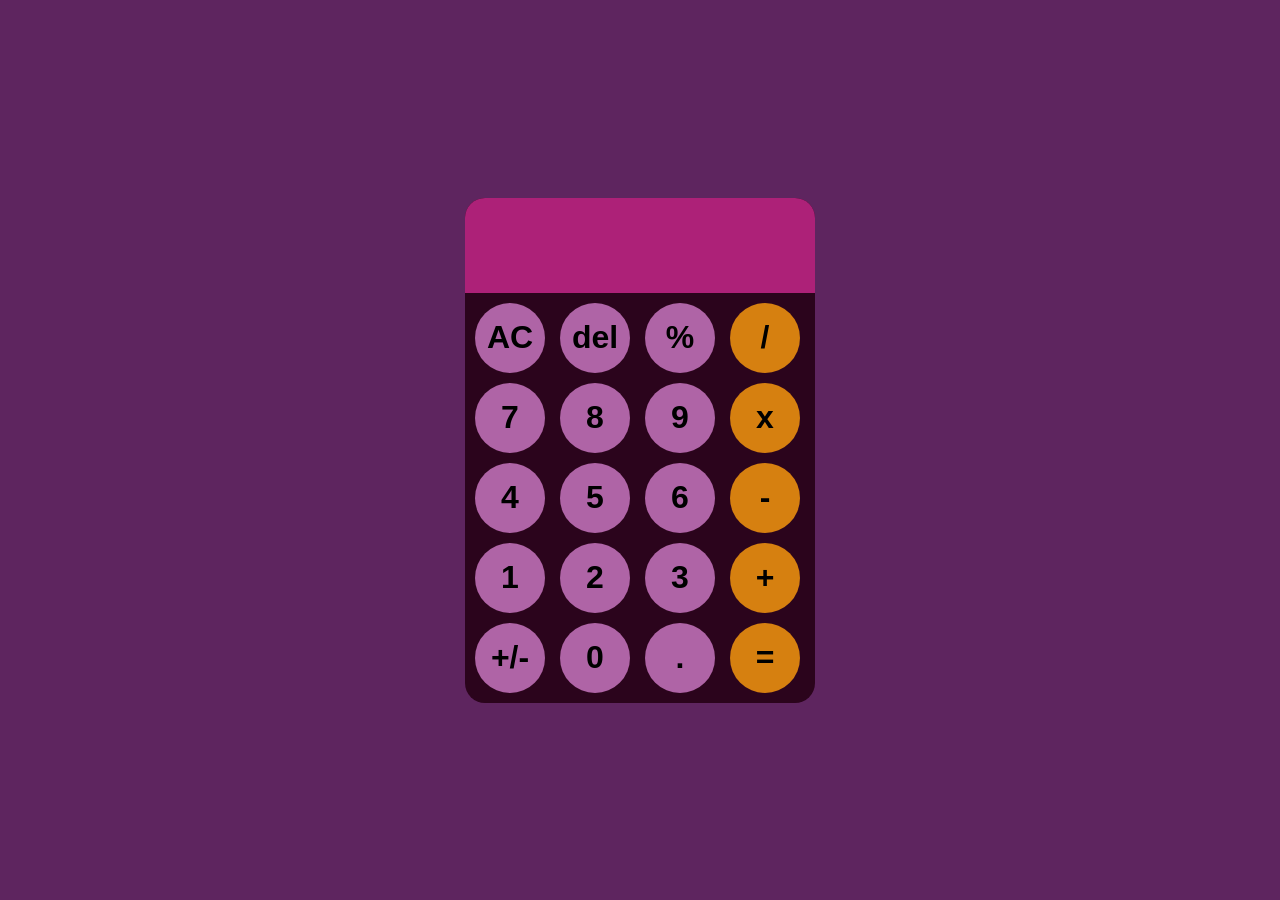
<file: index.html>
<!DOCTYPE html>
<html lang="en">
<head>
    <meta charset="UTF-8">
    <meta name="viewport" content="width=device-width, initial-scale=1.0">
    <title>iOsCalculator for Baddies</title>
    <link rel ='stylesheet' href="calculator.css">
    <link rel="icon" type="img/png" href="favicon.png">
</head>
<body>
    <script src="calculator.js" defer></script>
    <div id="calc">
        <input id="display" readonly>
        <div id="keys">
            <button onclick="clearDisplay('ac')">AC</button>
            <button onclick="clearDisplay('del')">del</button>
            <button onclick="appendToDisplay('%')">%</button>
            <button onclick="appendToDisplay('/')" class="operator">/</button>

            <button onclick="appendToDisplay('7')">7</button>
            <button onclick="appendToDisplay('8')">8</button>
            <button onclick="appendToDisplay('9')">9</button>
            <button onclick="appendToDisplay('x')" class="operator">x</button>

            <button onclick="appendToDisplay('4')">4</button>
            <button onclick="appendToDisplay('5')">5</button>
            <button onclick="appendToDisplay('6')">6</button>
            <button onclick="appendToDisplay('-')" class="operator">-</button>

            <button onclick="appendToDisplay('1')">1</button>
            <button onclick="appendToDisplay('2')">2</button>
            <button onclick="appendToDisplay('3')">3</button>
            <button onclick="appendToDisplay('+')" class="operator">+</button>

            <button onclick="toggleSign('+' || '-')">+/-</button>
            <button onclick="appendToDisplay('0')">0</button>
            <button onclick="appendToDisplay('.')">.</button>
            <button onclick="calculateDisplay('=')" class="operator">=</button>
        </div>
    </div> 
</body>
</html>
</file>
<file: calculator.css>
body{display: flex;
    background-color: rgba(68, 2, 69, 0.858);
    justify-content: center;
    margin: 0;
    align-items: center;
    height: 100vh;
}

#calc{
    font-family: Arial, Helvetica, sans-serif;
    background-color: rgb(43, 4, 28);
    background-size: 100%;
    border-radius: 20px;
    max-width: 350px;
    max-height: 600px;
    align-items: center;
    overflow: hidden;
}
#keys{
    display: grid;
    grid-template-columns: repeat(4, 1fr);
    gap: 10px;
    padding: 10px;
}

button{
    width: 70px;
    height: 70px;
    border-radius: 40px;
    text-align: center;
    font-size: 2rem;
    font-weight: bold;
    border: none;
    background-color: rgb(175, 100, 166);
    cursor: pointer;
    transition: transform 0.1s ease;
}
button:hover{
    background-color: rgb(240, 149, 231);
}
button:active{
    background-color: rgb(244, 221, 242);
    transform: translateY(-4px) scale(0.95);
}

input{
    width: 100%;
    padding: 20px;
    font-size: 3rem;
    font-family: Arial, Helvetica, sans-serif;
    text-align: right;
    border: none;
    background-color: rgb(173, 33, 120);
    color: aliceblue;
    box-sizing: border-box;
    overflow-x: hidden;
    white-space: nowrap;
    direction: ltr;
}

.operator{
    background-color: rgb(214, 128, 16);
}
.operator:hover{
    background-color: rgb(236, 177, 101);
}
.operator:active{
    background-color:  rgb(240, 220, 193);
}
</file>
